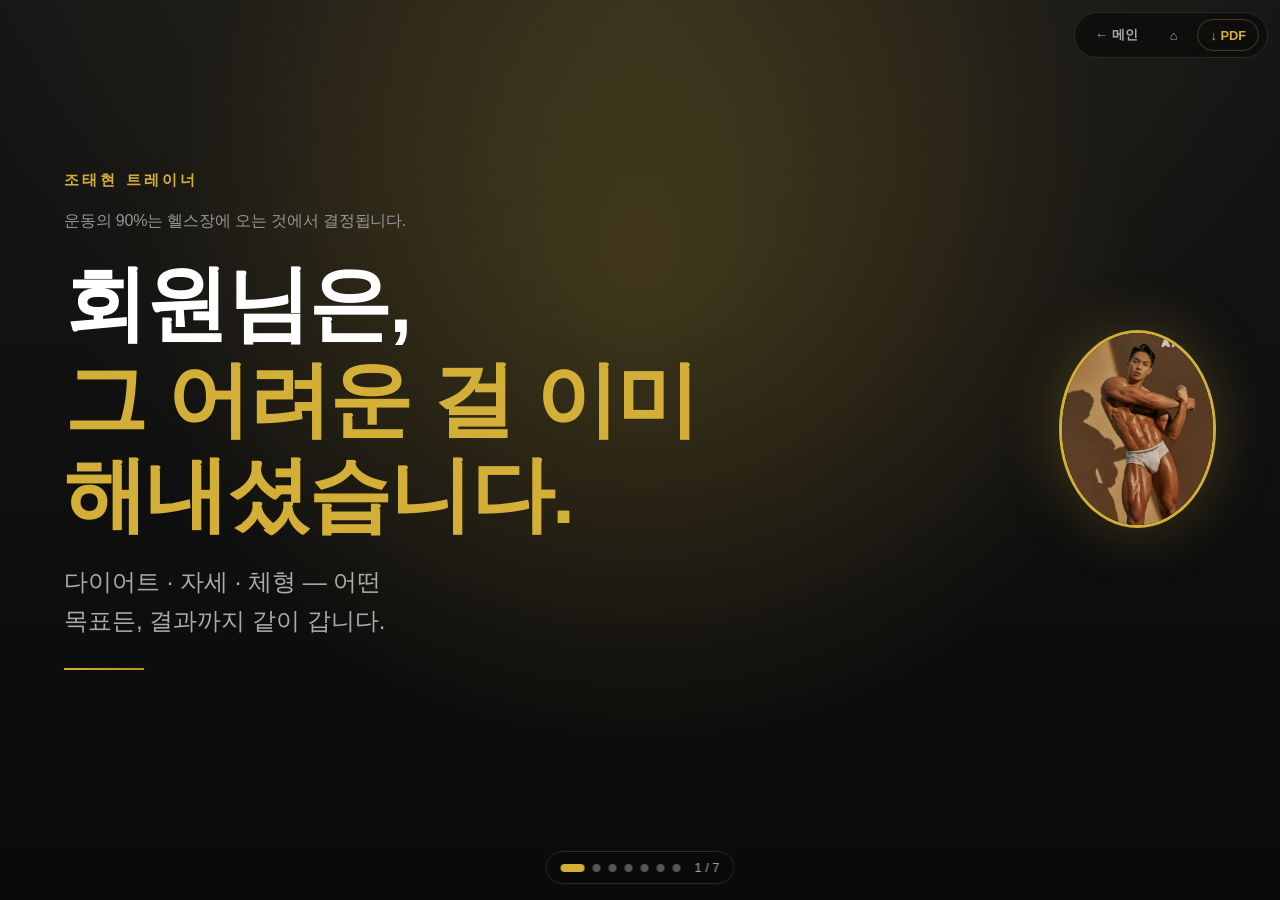
<file: sales/index.html>
<!DOCTYPE html>
<html lang="ko">
<head>
  <meta charset="UTF-8" />
  <meta name="viewport" content="width=device-width, initial-scale=1, viewport-fit=cover" />
  <meta name="theme-color" content="#0a0a0a" />
  <title>조태현 트레이너 — 세일즈북</title>
  <meta name="description" content="안 다치게, 평생 가는 운동 — 조태현 트레이너 OT 세일즈북" />
  <link rel="stylesheet" href="sales.css" />
</head>
<body>

  <!-- 상단 우측 유틸 (모든 슬라이드에 떠 있음) -->
  <div class="slide-utils" role="toolbar" aria-label="유틸리티">
    <a href="../index.html" class="util-link" aria-label="메인 사이트로">← 메인</a>
    <button type="button" class="util-btn" id="btnHome" aria-label="처음 슬라이드로">⌂</button>
    <button type="button" class="util-btn util-btn--accent" id="btnPdf" aria-label="PDF 다운로드">↓ PDF</button>
  </div>

  <!-- 슬라이드 덱 -->
  <main class="deck" id="deck">

    <!-- ============ Slide 1 · Hero ============ -->
    <section class="slide slide--hero" id="s1" role="region" aria-label="1번째 슬라이드 · 첫 인상">
      <div class="stage-glow" aria-hidden="true"></div>
      <div class="hero-wrap split">
        <div class="hero-text">
          <div class="eyebrow">조태현 트레이너</div>
          <p class="hero-prelude">운동의 90%는 헬스장에 오는 것에서 결정됩니다.</p>
          <h1 class="hero-title">
            회원님은,<br />
            <span class="accent-line">그 어려운 걸 이미 해내셨습니다.</span>
          </h1>
          <p class="hero-sub">다이어트 · 자세 · 체형 — 어떤 목표든, 결과까지 같이 갑니다.</p>
          <div class="hero-divider" aria-hidden="true"></div>
        </div>
        <div class="hero-portrait">
          <img src="../assets/images/profile.jpg" alt="조태현 트레이너 프로필 사진" fetchpriority="high" />
        </div>
      </div>
    </section>

    <!-- ============ Slide 2 · 누구를 위해 ============ -->
    <section class="slide slide--target" id="s2" role="region" aria-label="2번째 슬라이드 · 누구를 위해">
      <div class="slide-inner">
        <h1 class=”slide-title”>혹시, 이런 고민이세요?</h1>
        <p class=”slide-sub”>OT 자리에서 제일 자주 듣는 다섯 가지예요.</p>

        <div class=”target-grid target-grid--5”>
          <article class=”target-card”>
            <h2 class=”target-card__title”>체력 · 근력</h2>
            <p class=”target-card__desc”>”일하는데 무기력하고, 체력이 점점 떨어지는 게 느껴져요.”</p>
          </article>
          <article class=”target-card”>
            <h2 class=”target-card__title”>다이어트</h2>
            <p class=”target-card__desc”>”열심히 일하고 괜찮겠지 하며 먹다 보니, 어느새 몸이 변해 있었어요.”</p>
          </article>
          <article class=”target-card”>
            <h2 class=”target-card__title”>스트레스 해소</h2>
            <p class=”target-card__desc”>”하루 종일 앉아서 일만 하고, 스트레스만 쌓이고 있어요.”</p>
          </article>
          <article class=”target-card”>
            <h2 class=”target-card__title”>40 · 50대 망설임</h2>
            <p class=”target-card__desc”>”이제 와서 운동 배워서 뭐하나, 나한테 쓰는 돈이 아깝다 싶었어요.”</p>
          </article>
          <article class=”target-card”>
            <h2 class=”target-card__title”>시합 · 바디프로필</h2>
            <p class=”target-card__desc”>”시합 출전이나 바디프로필이 목표예요.”</p>
          </article>
        </div>

        <p class=”slide-quote”>”출발점이 달라도, 결과까지 데려다 드리는 방식은 같습니다.”</p>
      </div>
    </section>

    <!-- ============ Slide 3 · PT 가치 (혼자 vs PT 비교) ============ -->
    <section class="slide slide--versus" id="s3" role="region" aria-label="3번째 슬라이드 · 혼자 해보다 vs 처음에 정확히">
      <div class="slide-inner">
        <h1 class="slide-title">"혼자 해보다 안 되면, 그때 받을게요."</h1>
        <p class="slide-sub">"체력부터 좀 키우고 PT 받을게요." — OT에서 가장 많이 듣는 두 마디. 결론부터 솔직히요.</p>

        <div class="compare-grid">
          <article class="compare-col compare-col--alone">
            <div class="compare-col__head">
              <span class="compare-col__label">혼자 시작하면 생기는 일</span>
            </div>
            <ul class="compare-list">
              <li><strong>"안 되면 그때"</strong>가 4~5년이 됩니다. 뭘 잘못하고 있는지 모르니까요.</li>
              <li><strong>"체력 먼저"의 함정</strong> — 잘못된 자세로 체력만 쌓으면 통증이 먼저 옵니다.</li>
              <li>1년권 끊고 일주일도 못 나오는 진짜 이유는 의지가 아니라 <strong>방향을 모르는 것</strong>입니다.</li>
            </ul>
          </article>

          <div class="compare-arrow" aria-hidden="true">→</div>

          <article class="compare-col compare-col--pt">
            <div class="compare-col__head">
              <span class="compare-col__label">처음에 제대로 배우면</span>
            </div>
            <ul class="compare-list">
              <li>내 체형 · 생활 패턴에 맞는 루틴부터 정확히 잡고 시작합니다.</li>
              <li>사진 · 영상으로 자세를 매번 교정 — 같은 동작이어도 효과가 완전히 다릅니다.</li>
              <li>수업이 끝나도 <strong>혼자서 제대로</strong> 이어갈 수 있습니다. 그게 PT의 진짜 목적이에요.</li>
            </ul>
          </article>
        </div>

        <p class="slide-closing">PT는 평생 받는 게 아니라, <span class="accent-line">혼자서도 제대로 할 수 있게 만들어드리는 시간</span>입니다.</p>
      </div>
    </section>

    <!-- ============ Slide 4 · 진행 방식 (전문 시스템) ============ -->
    <section class="slide slide--process" id="s4" role="region" aria-label="4번째 슬라이드 · 진행 방식">
      <div class="slide-inner">
        <h1 class="slide-title">내 몸에 맞춰 짜는 시스템</h1>
        <p class="slide-sub">분석 → 맞춤 루틴 → 자세 교정 → 혼자서도 이어가기.</p>

        <ol class="process-line process-line--photo">
          <li class="process-step">
            <div class="process-num">01</div>
            <figure class="process-photo" data-slot="step1">
              <img src="../assets/images/sales/step1.jpg" alt="분석 단계 사진" loading="lazy" onerror="this.parentElement.classList.add('is-empty');" />
              <figcaption class="process-photo__placeholder">사진 추가 예정 (#1 분석)</figcaption>
            </figure>
            <h3 class="process-title">분석</h3>
            <p class="process-desc">체형 · 인바디로 출발점 확인</p>
            <p class="process-note">체형진단 · 근육학 기반</p>
          </li>
          <li class="process-step">
            <div class="process-num">02</div>
            <figure class="process-photo" data-slot="step2">
              <img src="../assets/images/sales/step2.jpg" alt="맞춤 루틴 사진" loading="lazy" onerror="this.parentElement.classList.add('is-empty');" />
              <figcaption class="process-photo__placeholder">사진 추가 예정 (#2 맞춤 루틴)</figcaption>
            </figure>
            <h3 class="process-title">맞춤 루틴</h3>
            <p class="process-desc">목표 · 생활 패턴에 맞춘 운동 방향</p>
            <p class="process-note">한 분 한 분 다르게 설계</p>
          </li>
          <li class="process-step">
            <div class="process-num">03</div>
            <figure class="process-photo" data-slot="step3">
              <img src="../assets/images/sales/step3.jpg" alt="자세 교정 사진" loading="lazy" onerror="this.parentElement.classList.add('is-empty');" />
              <figcaption class="process-photo__placeholder">사진 추가 예정 (#3 자세 교정)</figcaption>
            </figure>
            <h3 class="process-title">자세 교정</h3>
            <p class="process-desc">사진 · 영상으로 디테일 피드백</p>
            <p class="process-note">매 수업 자료 제공</p>
          </li>
          <li class="process-step">
            <div class="process-num">04</div>
            <figure class="process-photo" data-slot="step4">
              <img src="../assets/images/sales/step4.jpg" alt="식단 + 혼자 운동 사진" loading="lazy" onerror="this.parentElement.classList.add('is-empty');" />
              <figcaption class="process-photo__placeholder">사진 추가 예정 (#4 식단 · 혼자 운동)</figcaption>
            </figure>
            <h3 class="process-title">식단 + 혼자 운동</h3>
            <p class="process-desc">수업 외 시간도 그대로 이어가도록</p>
            <p class="process-note">스스로 운동 이어가기</p>
          </li>
        </ol>

        <div class="process-callout">
          <span class="callout-icon" aria-hidden="true">📸</span>
          <span>매 수업, 자세 사진 · 영상으로 그날 배운 걸 그대로 가져가세요.</span>
        </div>

        <p class="slide-closing">이게 다 운동이 처음이신 분 기준으로 짜여 있어요.</p>
      </div>
    </section>

    <!-- ============ Slide 5 · 결과 (비포애프터 + 후기 통합) ============ -->
    <section class="slide slide--result" id="s5" role="region" aria-label="5번째 슬라이드 · 결과">
      <div class="slide-inner">
        <h1 class="slide-title">결과로 보여드립니다</h1>
        <p class="slide-sub">출발점은 달라도, 결과는 같이 만들어왔습니다.</p>

        <div class="ba-cat-grid">
          <figure class="ba-cat-card">
            <div class="ba-cat-card__label">다이어트</div>
            <div class="ba-cat-card__img-wrap">
              <img src="../assets/images/before-after/ba8.jpg" alt="다이어트 비포애프터 — −38kg 감량" loading="lazy" onerror="this.parentElement.parentElement.classList.add('is-pending');" />
            </div>
            <figcaption class="ba-cat-card__tag">−38kg · 104 → 66kg</figcaption>
          </figure>

          <figure class="ba-cat-card is-pending" data-slot="ba-stamina">
            <div class="ba-cat-card__label">체력</div>
            <div class="ba-cat-card__placeholder">사진 추가 예정</div>
          </figure>

          <figure class="ba-cat-card is-pending" data-slot="ba-stress">
            <div class="ba-cat-card__label">스트레스</div>
            <div class="ba-cat-card__placeholder">사진 추가 예정</div>
          </figure>

          <figure class="ba-cat-card">
            <div class="ba-cat-card__label">바디프로필 · 시합</div>
            <div class="ba-cat-card__img-wrap">
              <img src="../assets/images/before-after/ba9.jpg" alt="바디프로필 · 시합 비포애프터" loading="lazy" onerror="this.parentElement.parentElement.classList.add('is-pending');" />
            </div>
            <figcaption class="ba-cat-card__tag">운동 입문 → 대회 출전</figcaption>
          </figure>

          <figure class="ba-cat-card">
            <div class="ba-cat-card__label">근육 증가</div>
            <div class="ba-cat-card__img-wrap">
              <img src="../assets/images/before-after/ba6.png" alt="근육 증가 비포애프터" loading="lazy" onerror="this.parentElement.parentElement.classList.add('is-pending');" />
            </div>
            <figcaption class="ba-cat-card__tag">근육량 증가</figcaption>
          </figure>

          <figure class="ba-cat-card is-pending" data-slot="ba-female">
            <div class="ba-cat-card__label">여성 힙 · 어깨라인</div>
            <div class="ba-cat-card__placeholder">사진 추가 예정</div>
          </figure>
        </div>

        <p class="slide-closing">왜 같은 시스템에서 이렇게 다양한 결과가 나오는지 — <span class="accent-line">다음 페이지에서 보여드릴게요.</span></p>
      </div>
    </section>

    <!-- ============ Slide 6 · 일반 트레이닝 vs 조태현 트레이닝 + 경력/자격 ============ -->
    <section class="slide slide--diff" id="s6" role="region" aria-label="6번째 슬라이드 · 일반 트레이닝과 무엇이 다른가">
      <div class="slide-inner">
        <h1 class="slide-title">일반 트레이닝과 무엇이 다른가요?</h1>
        <p class="slide-sub">빡세게 시키는 사람은 많습니다. 하지만 <strong>결과가 남는</strong> 건 다른 문제입니다.</p>

        <div class="compare-grid compare-grid--compact">
          <article class="compare-col compare-col--alone">
            <div class="compare-col__head"><span class="compare-col__label">일반 트레이닝</span></div>
            <ul class="compare-list">
              <li>PT 때만 빡세게 — 끝나면 혼자 할 줄 모르니 <strong>남는 게 없음</strong></li>
              <li>수업 외 피드백·관리 부족</li>
              <li>체형은 사람마다 다른데 <strong>일방적 진행</strong></li>
              <li>부상·통증 발생 시 대처 능력 한계</li>
            </ul>
          </article>

          <div class="compare-arrow" aria-hidden="true">→</div>

          <article class="compare-col compare-col--pt">
            <div class="compare-col__head"><span class="compare-col__label">조태현 트레이닝</span></div>
            <ul class="compare-list">
              <li><strong>1,000명+ 트레이닝 데이터</strong> — 케이스가 쌓일수록 맞춤이 정확</li>
              <li>스스로 변화도 많이 해봤고, 변화시켜온 경험도 압도적</li>
              <li>체형에 맞는 <strong>개별 프로그램</strong> 설계</li>
              <li>부상·통증 대처 가능 (재활·근육학 기반)</li>
              <li>매 수업 끝나고 <strong>운동 피드백 제공</strong> → 만족도·변화 항상 가장 큼</li>
            </ul>
          </article>
        </div>

        <div class="number-grid number-grid--compact">
          <div class="number-card">
            <div class="number-value">1,000<span class="number-plus">+</span></div>
            <div class="number-label">9년 누적 트레이닝</div>
          </div>
          <div class="number-card">
            <div class="number-value">25</div>
            <div class="number-label">대회 수상</div>
          </div>
        </div>

        <div class="credentials">
          <div class="credentials-col">
            <h3 class="credentials-col__title">경력</h3>
            <ul>
              <li>2018 ~ 2019 송파 더블에스짐 트레이너</li>
              <li>2019 ~ 2021 에이블짐 암사역점 트레이너</li>
              <li>2022.12 ~ 2026.6 에이블짐 잠실종합운동장역점 지점장</li>
              <li>2026.6 ~ 현재 올라잇짐 트레이너</li>
            </ul>
          </div>
          <div class="credentials-col">
            <h3 class="credentials-col__title">자격증</h3>
            <ul>
              <li>백석대학교 스포츠과학부 졸업</li>
              <li>생활체육지도자 2급 (보디빌딩)</li>
              <li>스포츠마사지 2급</li>
              <li>재활트레이닝 2급</li>
              <li>레크리에이션 자격증 2급</li>
              <li>CPR 심폐소생술 수료</li>
              <li>브라이언박 허리디스크 &amp; 허리통증 part 수료</li>
              <li>박시현 근육학 체형진단 및 운동처방 (상지) 수료</li>
              <li>박시현 근육학 체형진단 및 운동처방 (하지) 수료</li>
              <li>박시현 근육학 상지 재활트레이닝 (RPT) 2급 — 테니스/골프엘보, 거북목, 라운드숄더 교정</li>
              <li>박시현 근육학 하지 재활트레이닝 (RPT) 2급 — 발목인대, 무릎, 허리디스크 교정</li>
              <li>대한근육학협회 재활퍼스널트레이너 2급</li>
            </ul>
          </div>
        </div>
      </div>
    </section>

    <!-- ============ Slide 7 · CTA ============ -->
    <section class="slide slide--cta" id="s7" role="region" aria-label="7번째 슬라이드 · 마무리">
      <div class="stage-glow" aria-hidden="true"></div>
      <div class="slide-inner">
        <h1 class="hero-title cta-title">
          운동을 한번이라도 고민하셨다는 건,<br />
          <span class="accent-line">이미 변하고 싶어 하신다는 뜻입니다.</span>
        </h1>
        <p class="cta-investment">PT는 지출이 아닌, 나를 위한 투자입니다.</p>
        <p class="slide-sub">쉽지 않은 결정으로 저에게 맡겨주신다면,<br />평소 생활을 바꿔드리겠습니다.</p>

        <p class="cta-sign">조태현 트레이너</p>
      </div>
    </section>

  </main>

  <!-- 슬라이드 인디케이터 -->
  <nav class="slide-dots" aria-label="슬라이드 인디케이터" id="dots">
    <button type="button" class="dot active" data-i="0" aria-label="1번째 슬라이드로"></button>
    <button type="button" class="dot" data-i="1" aria-label="2번째 슬라이드로"></button>
    <button type="button" class="dot" data-i="2" aria-label="3번째 슬라이드로"></button>
    <button type="button" class="dot" data-i="3" aria-label="4번째 슬라이드로"></button>
    <button type="button" class="dot" data-i="4" aria-label="5번째 슬라이드로"></button>
    <button type="button" class="dot" data-i="5" aria-label="6번째 슬라이드로"></button>
    <button type="button" class="dot" data-i="6" aria-label="7번째 슬라이드로"></button>
    <span class="dots-count" id="dotsCount">1 / 7</span>
  </nav>

  <script src="sales.js" defer></script>
</body>
</html>
</file>
<file: sales/sales.css>
/* =========================================================
   조태현 트레이너 — OT 세일즈북 (sales/) 스타일시트
   사이트 메인 style.css와 독립 (수정/import 금지)
   ========================================================= */

:root {
  /* ===== 컬러 (사이트 컨벤션 유지) ===== */
  --slide-bg: #0a0a0a;
  --slide-bg-soft: #141414;
  --slide-bg-card: #1a1a1a;
  --slide-border: #2a2a2a;
  --slide-fg: #ffffff;
  --slide-fg-soft: #cccccc;
  --slide-fg-mute: #aaaaaa;
  --slide-fg-dim: #777777;
  --slide-fg-on-gold: #0a0a0a;

  --accent: #d4af37;
  --accent-2: #b8941f;
  --accent-glow: rgba(212, 175, 55, 0.25);
  --accent-soft: rgba(212, 175, 55, 0.08);
  --accent-border: rgba(212, 175, 55, 0.30);
  --gradient-gold: linear-gradient(135deg, #d4af37, #b8941f);
  --gradient-stage: radial-gradient(circle at 50% 0%, rgba(212, 175, 55, 0.12), transparent 60%),
                    linear-gradient(180deg, #161616 0%, #0a0a0a 100%);

  /* ===== 타이포 ===== */
  --font-family: -apple-system, BlinkMacSystemFont, "Apple SD Gothic Neo",
                 "Segoe UI", "Malgun Gothic", "Noto Sans KR", "Pretendard", sans-serif;
  --fs-hero:    clamp(40px, 6.5vw, 84px);
  --fs-h1:      clamp(28px, 4.5vw, 56px);
  --fs-h2:      clamp(20px, 3vw, 36px);
  --fs-body:    clamp(16px, 2vw, 24px);
  --fs-meta:    clamp(12px, 1.2vw, 16px);
  --fs-pill:    clamp(11px, 1vw, 14px);
  --ls-tight:   -0.02em;
  --ls-loose:   0.2em;

  /* ===== 간격 ===== */
  --slide-padding: clamp(24px, 5vw, 80px);
  --gap-lg: clamp(20px, 3vh, 40px);
  --gap-md: clamp(14px, 2vh, 24px);
  --gap-sm: 10px;

  /* ===== 모양 ===== */
  --radius-card: 18px;
  --radius-pill: 999px;
  --shadow-gold: 0 8px 32px var(--accent-glow);
  --shadow-card: 0 4px 24px rgba(0, 0, 0, 0.5);
}

/* ============ 리셋 ============ */
*, *::before, *::after { box-sizing: border-box; margin: 0; padding: 0; }

html, body {
  background: var(--slide-bg);
  color: var(--slide-fg);
  font-family: var(--font-family);
  -webkit-font-smoothing: antialiased;
  -webkit-text-size-adjust: 100%;
}

body {
  overflow: hidden;
  min-height: 100dvh;
}

button, a { font-family: inherit; }
a { color: inherit; text-decoration: none; }
img { display: block; max-width: 100%; }

/* ============ 슬라이드 덱 ============ */
.deck {
  width: 100vw;
  height: 100dvh;
  display: flex;
  flex-direction: row;
  flex-wrap: nowrap;
  overflow-x: auto;
  overflow-y: hidden;
  scroll-snap-type: x mandatory;
  scroll-behavior: smooth;
  -webkit-overflow-scrolling: touch;
  scrollbar-width: none;
}
.deck::-webkit-scrollbar { display: none; }

/* ============ 슬라이드 공통 ============ */
.slide {
  flex: 0 0 100vw;
  width: 100vw;
  height: 100dvh;
  scroll-snap-align: center;
  scroll-snap-stop: always;
  display: flex;
  flex-direction: column;
  justify-content: center;
  align-items: center;
  padding:
    max(28px, env(safe-area-inset-top))
    var(--slide-padding)
    max(70px, env(safe-area-inset-bottom))
    var(--slide-padding);
  position: relative;
  overflow: hidden;
  background: var(--slide-bg);
}

.slide-inner {
  width: 100%;
  max-width: 1100px;
  display: flex;
  flex-direction: column;
  align-items: center;
  text-align: center;
  gap: var(--gap-md);
}

/* ============ 타이포 클래스 ============ */
.eyebrow {
  font-size: var(--fs-meta);
  color: var(--accent);
  letter-spacing: var(--ls-loose);
  text-transform: uppercase;
  font-weight: 600;
  margin-bottom: var(--gap-sm);
}

.slide-title {
  font-size: var(--fs-h1);
  font-weight: 700;
  letter-spacing: var(--ls-tight);
  line-height: 1.25;
  color: var(--slide-fg);
  word-break: keep-all;
  overflow-wrap: anywhere;
}

.slide-sub {
  font-size: var(--fs-body);
  color: var(--slide-fg-mute);
  line-height: 1.5;
  word-break: keep-all;
  margin-top: -4px;
}

.slide-quote {
  font-size: var(--fs-body);
  color: var(--accent);
  font-weight: 600;
  line-height: 1.5;
  margin-top: var(--gap-md);
  word-break: keep-all;
}

.slide-closing {
  font-size: var(--fs-meta);
  color: var(--slide-fg-mute);
  margin-top: var(--gap-md);
  word-break: keep-all;
}

.accent-line { color: var(--accent); }

/* ============ Slide 1 · Hero ============ */
.slide--hero {
  background: var(--gradient-stage);
}

.stage-glow {
  position: absolute;
  inset: 0;
  background: radial-gradient(circle at 50% 30%, rgba(212, 175, 55, 0.18), transparent 55%);
  pointer-events: none;
}

.hero-wrap {
  position: relative;
  z-index: 1;
  width: 100%;
  max-width: 1200px;
  display: flex;
  align-items: center;
  justify-content: center;
  gap: var(--gap-lg);
  flex-direction: column;
}

.hero-text {
  text-align: center;
  display: flex;
  flex-direction: column;
  align-items: center;
  gap: var(--gap-sm);
}

.hero-title {
  font-size: var(--fs-hero);
  font-weight: 800;
  letter-spacing: var(--ls-tight);
  line-height: 1.15;
  color: var(--slide-fg);
  word-break: keep-all;
}

.hero-sub {
  font-size: var(--fs-body);
  color: var(--slide-fg-mute);
  line-height: 1.6;
  word-break: keep-all;
  margin-top: var(--gap-sm);
  max-width: 30ch;
}

.hero-divider {
  width: 80px;
  height: 2px;
  background: var(--gradient-gold);
  margin: var(--gap-md) auto;
}

.hero-portrait {
  width: clamp(160px, 22vh, 240px);
  height: clamp(160px, 22vh, 240px);
  border-radius: 50%;
  border: 3px solid var(--accent);
  overflow: hidden;
  box-shadow: 0 0 60px var(--accent-glow);
  background: var(--slide-bg-soft);
}
.hero-portrait img { width: 100%; height: 100%; object-fit: cover; }

@media (orientation: landscape) and (min-width: 900px) {
  .hero-wrap { flex-direction: row-reverse; gap: 8vw; }
  .hero-text { text-align: left; align-items: flex-start; }
  .hero-sub { text-align: left; }
  .hero-divider { margin: var(--gap-md) 0; }
}

/* ============ Slide 2 · Target ============ */
.target-grid {
  display: grid;
  grid-template-columns: repeat(2, minmax(0, 1fr));
  gap: var(--gap-md);
  width: 100%;
  margin-top: var(--gap-md);
}

.target-card {
  background: var(--slide-bg-card);
  border: 1px solid var(--slide-border);
  border-left: 3px solid var(--accent);
  border-radius: var(--radius-card);
  padding: clamp(16px, 2.5vw, 28px);
  text-align: left;
  display: flex;
  flex-direction: column;
  gap: 8px;
  min-height: clamp(100px, 14vh, 160px);
  justify-content: center;
}
.target-card__title {
  font-size: var(--fs-h2);
  font-weight: 700;
  color: var(--slide-fg);
  line-height: 1.25;
  word-break: keep-all;
}
.target-card__desc {
  font-size: var(--fs-meta);
  color: var(--slide-fg-mute);
  line-height: 1.5;
  word-break: keep-all;
}

@media (orientation: landscape) and (min-width: 900px) {
  .target-grid { grid-template-columns: repeat(4, minmax(0, 1fr)); }
}

/* ============ Slide 3 · Process ============ */
.process-line {
  list-style: none;
  display: grid;
  grid-template-columns: 1fr;
  gap: var(--gap-md);
  width: 100%;
  margin-top: var(--gap-md);
}

.process-step {
  background: var(--slide-bg-card);
  border: 1px solid var(--slide-border);
  border-radius: var(--radius-card);
  padding: clamp(14px, 2.5vw, 24px);
  display: flex;
  flex-direction: column;
  gap: 6px;
  text-align: left;
}
.process-num {
  font-size: var(--fs-h2);
  font-weight: 800;
  color: var(--accent);
  letter-spacing: -0.01em;
  line-height: 1;
}
.process-title {
  font-size: var(--fs-h2);
  font-weight: 700;
  color: var(--slide-fg);
  line-height: 1.25;
}
.process-desc {
  font-size: var(--fs-meta);
  color: var(--slide-fg-mute);
  line-height: 1.55;
  word-break: keep-all;
}

@media (orientation: landscape) and (min-width: 900px) {
  .process-line { grid-template-columns: repeat(4, minmax(0, 1fr)); }
}

.process-callout,
.numbers-callout {
  display: inline-flex;
  align-items: center;
  gap: 10px;
  background: var(--accent-soft);
  border: 1px solid var(--accent-border);
  color: var(--slide-fg);
  border-radius: var(--radius-pill);
  padding: 10px 18px;
  font-size: var(--fs-meta);
  font-weight: 500;
  margin-top: var(--gap-md);
  word-break: keep-all;
  line-height: 1.4;
}
.callout-icon { font-size: 1.1em; }

/* ============ Slide 4 · Before/After ============ */
.ba-stage {
  display: flex;
  flex-direction: column;
  align-items: center;
  gap: var(--gap-md);
  width: 100%;
  margin-top: var(--gap-md);
}

.ba-hero {
  width: 100%;
  max-width: min(720px, 88vw);
  max-height: 52vh;
  border: 1px solid var(--accent);
  border-radius: var(--radius-card);
  box-shadow: var(--shadow-gold), var(--shadow-card);
  overflow: hidden;
  background: var(--slide-bg);
  position: relative;
  display: flex;
  flex-direction: column;
}
.ba-hero img {
  width: 100%;
  height: auto;
  max-height: 48vh;
  object-fit: contain;
  background: var(--slide-bg);
}
.ba-tag {
  background: var(--gradient-gold);
  color: var(--slide-fg-on-gold);
  font-weight: 800;
  font-size: var(--fs-meta);
  letter-spacing: -0.01em;
  padding: 8px 16px;
  text-align: center;
}

.ba-sub {
  display: flex;
  flex-direction: row;
  gap: var(--gap-md);
  width: 100%;
  justify-content: center;
  flex-wrap: wrap;
}
.ba-card {
  flex: 0 1 220px;
  background: var(--slide-bg-card);
  border: 1px solid var(--slide-border);
  border-radius: 12px;
  overflow: hidden;
  display: flex;
  flex-direction: column;
}
.ba-card img {
  width: 100%;
  height: clamp(100px, 18vh, 160px);
  object-fit: cover;
  background: var(--slide-bg);
}
.ba-card figcaption {
  font-size: var(--fs-pill);
  color: var(--slide-fg-mute);
  text-align: center;
  padding: 8px 10px;
  word-break: keep-all;
}

@media (orientation: landscape) and (min-width: 900px) {
  .ba-stage { flex-direction: row; align-items: stretch; }
  .ba-hero { flex: 0 0 60%; max-width: 60%; max-height: 56vh; }
  .ba-hero img { max-height: 50vh; }
  .ba-sub { flex: 1; flex-direction: column; }
  .ba-card { flex: 1 1 auto; }
  .ba-card img { height: 100%; max-height: 24vh; }
}

/* ============ Slide 5 · Reviews ============ */
.review-stack {
  display: flex;
  flex-direction: column;
  gap: var(--gap-md);
  width: 100%;
  margin-top: var(--gap-md);
}

.review-card {
  background: var(--slide-bg-card);
  border: 1px solid var(--slide-border);
  border-radius: var(--radius-card);
  padding: clamp(16px, 2.5vw, 28px);
  display: flex;
  flex-direction: column;
  gap: 10px;
  text-align: left;
  position: relative;
}

.quote-mark {
  font-family: Georgia, "Times New Roman", serif;
  font-size: clamp(44px, 6vw, 72px);
  color: var(--accent);
  line-height: 0.6;
  font-weight: 700;
}

.quote-body {
  font-size: var(--fs-body);
  font-weight: 500;
  color: var(--slide-fg);
  line-height: 1.55;
  word-break: keep-all;
}

.quote-meta {
  display: flex;
  flex-wrap: wrap;
  gap: 10px 14px;
  align-items: center;
  font-size: var(--fs-meta);
  color: var(--slide-fg-mute);
  margin-top: 6px;
}
.meta-name { color: var(--slide-fg); font-weight: 600; }
.meta-tag {
  background: var(--accent-soft);
  color: var(--accent);
  border: 1px solid var(--accent-border);
  border-radius: var(--radius-pill);
  padding: 3px 10px;
  font-size: var(--fs-pill);
  font-weight: 600;
}
.meta-source { color: var(--slide-fg-dim); font-size: var(--fs-pill); }

.reviews-more {
  font-size: var(--fs-meta);
  color: var(--slide-fg-dim);
  margin-top: var(--gap-md);
}

@media (orientation: landscape) and (min-width: 900px) {
  .review-stack { display: grid; grid-template-columns: repeat(3, minmax(0, 1fr)); gap: var(--gap-md); }
}

/* ============ Slide 6 · Numbers ============ */
.number-grid {
  display: grid;
  grid-template-columns: repeat(3, minmax(0, 1fr));
  gap: var(--gap-md);
  width: 100%;
  margin-top: var(--gap-md);
}

.number-card {
  background: var(--slide-bg-card);
  border: 1px solid var(--slide-border);
  border-radius: var(--radius-card);
  padding: clamp(14px, 2.5vw, 24px);
  display: flex;
  flex-direction: column;
  align-items: center;
  text-align: center;
  gap: 6px;
}
.number-value {
  font-size: clamp(38px, 6vw, 72px);
  font-weight: 800;
  color: var(--accent);
  letter-spacing: -0.02em;
  line-height: 1;
}
.number-plus { font-size: 0.6em; font-weight: 800; vertical-align: 0.15em; }
.number-label {
  font-size: var(--fs-meta);
  color: var(--slide-fg);
  font-weight: 600;
}
.number-note {
  font-size: var(--fs-pill);
  color: var(--slide-fg-mute);
  line-height: 1.5;
  word-break: keep-all;
  margin-top: 4px;
}

@media (max-width: 540px) {
  .number-grid { grid-template-columns: 1fr; }
  .number-value { font-size: clamp(36px, 14vw, 52px); }
}

/* ============ Slide 7 · CTA ============ */
.slide--cta { background: var(--gradient-stage); }

.cta-title { margin-top: var(--gap-sm); }

.cta-actions {
  display: grid;
  grid-template-columns: 1fr;
  gap: var(--gap-md);
  width: 100%;
  margin-top: var(--gap-md);
}

.cta-action {
  background: var(--slide-bg-card);
  border: 1px solid var(--slide-border);
  border-radius: var(--radius-card);
  padding: clamp(18px, 3vw, 28px);
  display: flex;
  flex-direction: column;
  gap: 6px;
  text-align: center;
  position: relative;
  transition: border-color 0.2s ease;
}
.cta-action:hover { border-color: var(--accent-border); }

.cta-action__channel {
  font-size: var(--fs-h2);
  font-weight: 700;
  color: var(--slide-fg);
}
.cta-action__handle {
  font-size: var(--fs-meta);
  color: var(--accent);
  font-weight: 500;
}

.cta-action--kakao { border-color: rgba(255, 235, 0, 0.35); }
.cta-action--kakao .cta-action__handle { color: #ffe066; }
.cta-action--ig { border-color: rgba(228, 64, 95, 0.35); }
.cta-action--ig .cta-action__handle { color: #ff6b8b; }

.cta-location {
  font-size: var(--fs-meta);
  color: var(--slide-fg-mute);
  margin-top: var(--gap-md);
}

.cta-pdf {
  background: transparent;
  border: 1px solid var(--accent-border);
  color: var(--accent);
  border-radius: var(--radius-pill);
  padding: 10px 22px;
  font-size: var(--fs-meta);
  font-weight: 600;
  cursor: pointer;
  margin-top: var(--gap-md);
  transition: background 0.2s ease, color 0.2s ease;
}
.cta-pdf:hover { background: var(--accent); color: var(--slide-fg-on-gold); }

.cta-sign {
  font-size: var(--fs-meta);
  color: var(--slide-fg-mute);
  margin-top: var(--gap-md);
  line-height: 1.6;
}
.cta-closing { color: var(--slide-fg-dim); font-size: var(--fs-pill); }

@media (orientation: landscape) and (min-width: 900px) {
  .cta-actions { grid-template-columns: 1fr 1fr; }
}

/* ============ 인디케이터 ============ */
.slide-dots {
  position: fixed;
  bottom: max(16px, env(safe-area-inset-bottom));
  left: 50%;
  transform: translateX(-50%);
  display: flex;
  align-items: center;
  gap: 8px;
  z-index: 30;
  background: rgba(10, 10, 10, 0.6);
  backdrop-filter: blur(8px);
  -webkit-backdrop-filter: blur(8px);
  padding: 8px 14px;
  border-radius: var(--radius-pill);
  border: 1px solid var(--slide-border);
}
.dot {
  width: 8px;
  height: 8px;
  border-radius: 50%;
  background: #555;
  border: none;
  padding: 0;
  cursor: pointer;
  transition: width 0.25s ease, background 0.25s ease;
}
.dot.active { width: 24px; border-radius: 999px; background: var(--accent); }
.dots-count {
  margin-left: 6px;
  font-size: var(--fs-pill);
  color: var(--slide-fg-mute);
  font-variant-numeric: tabular-nums;
}

/* ============ 상단 우측 유틸 ============ */
.slide-utils {
  position: fixed;
  top: max(12px, env(safe-area-inset-top));
  right: max(12px, env(safe-area-inset-right));
  z-index: 40;
  display: flex;
  align-items: center;
  gap: 8px;
  background: rgba(10, 10, 10, 0.7);
  backdrop-filter: blur(8px);
  -webkit-backdrop-filter: blur(8px);
  border: 1px solid var(--slide-border);
  border-radius: var(--radius-pill);
  padding: 6px 8px;
}
.util-link,
.util-btn {
  display: inline-flex;
  align-items: center;
  justify-content: center;
  height: 32px;
  padding: 0 12px;
  border-radius: var(--radius-pill);
  font-size: var(--fs-pill);
  font-weight: 600;
  color: var(--slide-fg-mute);
  background: transparent;
  border: none;
  cursor: pointer;
  white-space: nowrap;
}
.util-link:hover, .util-btn:hover { color: var(--slide-fg); }
.util-btn--accent { color: var(--accent); border: 1px solid var(--accent-border); }
.util-btn--accent:hover { background: var(--accent); color: var(--slide-fg-on-gold); }

/* ============ Split 보조 클래스 ============ */
.split { display: flex; flex-direction: column; }
@media (orientation: landscape) and (min-width: 900px) {
  .split { flex-direction: row; gap: 6vw; }
}

/* ============ 작은 화면 (모바일/세로 아이폰) ============ */
@media (max-width: 480px) {
  .target-grid { grid-template-columns: 1fr; }
  .slide-title { font-size: clamp(22px, 7vw, 32px); }
  .hero-title { font-size: clamp(32px, 11vw, 52px); }
  .hero-portrait { width: 140px; height: 140px; }
  .ba-hero { max-height: 36vh; }
  .ba-hero img { max-height: 32vh; }
}

/* ============ 인쇄 (PDF) ============ */
@media print {
  @page { size: A4 landscape; margin: 0; }
  html, body {
    background: var(--slide-bg) !important;
    overflow: visible !important;
    height: auto !important;
  }
  body { min-height: auto !important; }
  .slide-dots, .slide-utils, .cta-pdf { display: none !important; }

  .deck {
    display: block !important;
    width: 100% !important;
    height: auto !important;
    overflow: visible !important;
    scroll-snap-type: none !important;
  }
  .slide {
    width: 100vw !important;
    height: 100vh !important;
    flex: 0 0 auto !important;
    page-break-after: always;
    break-after: page;
    scroll-snap-align: none !important;
    -webkit-print-color-adjust: exact;
    print-color-adjust: exact;
  }
  .slide:last-child { page-break-after: auto; break-after: auto; }

  .slide-title, .hero-title { letter-spacing: -0.015em; }

  /* 외부 링크 URL이 인쇄에 자동으로 붙는 것 방지 */
  a[href]:after { content: none !important; }
}

/* ===== v2 패치 ===== */

/* --- Slide 1: Hero 보조 라인 --- */
.hero-aside {
  font-size: var(--fs-meta);
  color: var(--slide-fg-dim);
  margin-top: 4px;
  letter-spacing: 0.02em;
  word-break: keep-all;
}

/* --- Slide 3: 혼자 vs PT 비교 --- */
.slide--versus { background: var(--gradient-stage); }

.compare-grid {
  display: grid;
  grid-template-columns: 1fr;
  gap: var(--gap-md);
  width: 100%;
  margin-top: var(--gap-md);
  align-items: stretch;
}

.compare-col {
  background: var(--slide-bg-card);
  border: 1px solid var(--slide-border);
  border-radius: var(--radius-card);
  padding: clamp(16px, 2.8vw, 28px);
  display: flex;
  flex-direction: column;
  gap: 10px;
  text-align: left;
  position: relative;
}

.compare-col--alone {
  background: #121212;
  border-color: #2a2a2a;
  opacity: 0.92;
}
.compare-col--alone .compare-col__label {
  color: var(--slide-fg-mute);
}
.compare-col--alone .compare-list li {
  color: var(--slide-fg-mute);
}

.compare-col--pt {
  background: var(--slide-bg-card);
  border-color: var(--accent-border);
  border-left: 3px solid var(--accent);
  box-shadow: 0 4px 24px rgba(212, 175, 55, 0.08);
}
.compare-col--pt .compare-col__label {
  color: var(--accent);
}

.compare-col__head {
  display: flex;
  align-items: center;
  gap: 10px;
  padding-bottom: 8px;
  border-bottom: 1px solid var(--slide-border);
}
.compare-col__label {
  font-size: var(--fs-h2);
  font-weight: 800;
  letter-spacing: -0.01em;
  line-height: 1.2;
  word-break: keep-all;
}

.compare-list {
  list-style: none;
  display: flex;
  flex-direction: column;
  gap: 8px;
  padding: 0;
  margin: 0;
}
.compare-list li {
  font-size: var(--fs-meta);
  line-height: 1.55;
  color: var(--slide-fg-soft);
  word-break: keep-all;
  padding-left: 16px;
  position: relative;
}
.compare-list li::before {
  content: "·";
  position: absolute;
  left: 4px;
  top: -2px;
  color: var(--accent);
  font-weight: 800;
  font-size: 1.4em;
  line-height: 1;
}
.compare-col--alone .compare-list li::before {
  color: var(--slide-fg-dim);
}
.compare-list strong {
  color: var(--accent);
  font-weight: 700;
}

.compare-arrow {
  font-size: clamp(28px, 4vw, 44px);
  color: var(--accent);
  font-weight: 300;
  text-align: center;
  line-height: 1;
  transform: rotate(90deg);
  align-self: center;
}

@media (orientation: landscape) and (min-width: 900px) {
  .compare-grid {
    grid-template-columns: 1fr auto 1fr;
    gap: clamp(16px, 2vw, 28px);
  }
  .compare-arrow {
    transform: rotate(0deg);
  }
}

/* --- Slide 4: process-note (자격증 근거 라인) --- */
.process-note {
  font-size: var(--fs-pill);
  color: var(--slide-fg-dim);
  line-height: 1.4;
  word-break: keep-all;
  margin-top: 4px;
  letter-spacing: 0.01em;
  font-style: italic;
}

/* --- Slide 5: 결과 통합 (BA + 후기 split) --- */
.result-stage {
  display: flex;
  flex-direction: column;
  gap: var(--gap-md);
  width: 100%;
  margin-top: var(--gap-md);
  align-items: stretch;
}

.result-ba {
  display: flex;
  flex-direction: column;
  gap: var(--gap-md);
  width: 100%;
}

.result-reviews {
  display: flex;
  flex-direction: column;
  gap: var(--gap-md);
  width: 100%;
}

.ba-sub--row {
  flex-direction: row;
  flex-wrap: nowrap;
}

.review-card--compact {
  padding: clamp(12px, 2vw, 20px);
  gap: 6px;
}
.review-card--compact .quote-mark {
  font-size: clamp(32px, 4vw, 48px);
}
.review-card--compact .quote-body {
  font-size: clamp(14px, 1.6vw, 18px);
  line-height: 1.5;
}
.review-card--compact .quote-meta {
  gap: 6px 10px;
  margin-top: 4px;
}

@media (orientation: landscape) and (min-width: 900px) {
  .result-stage {
    flex-direction: row;
    gap: clamp(20px, 3vw, 40px);
  }
  .result-ba {
    flex: 0 0 58%;
    max-width: 58%;
  }
  .result-reviews {
    flex: 1;
    max-width: 42%;
  }
  .result-ba .ba-hero {
    max-height: 38vh;
  }
  .result-ba .ba-hero img {
    max-height: 34vh;
  }
  .result-ba .ba-sub--row {
    flex-direction: row;
  }
  .result-ba .ba-card {
    flex: 1 1 0;
  }
  .result-ba .ba-card img {
    height: clamp(90px, 14vh, 130px);
  }
}

/* --- Slide 6: 자격증 박스 --- */
.cert-box {
  background: var(--slide-bg-card);
  border: 1px solid var(--accent-border);
  border-left: 3px solid var(--accent);
  border-radius: var(--radius-card);
  padding: clamp(14px, 2.5vw, 22px);
  margin-top: var(--gap-md);
  width: 100%;
  text-align: left;
  display: flex;
  flex-direction: column;
  gap: 10px;
}

.cert-box__label {
  font-size: var(--fs-pill);
  color: var(--accent);
  font-weight: 700;
  letter-spacing: var(--ls-loose);
  text-transform: uppercase;
}

.cert-list {
  list-style: none;
  display: flex;
  flex-direction: column;
  gap: 6px;
  padding: 0;
  margin: 0;
}
.cert-list li {
  font-size: var(--fs-meta);
  color: var(--slide-fg-soft);
  line-height: 1.5;
  word-break: keep-all;
  padding-left: 14px;
  position: relative;
}
.cert-list li::before {
  content: "▸";
  position: absolute;
  left: 0;
  top: 0;
  color: var(--accent);
  font-size: 0.85em;
}
.cert-list strong {
  color: var(--slide-fg);
  font-weight: 700;
}
.cert-more {
  color: var(--slide-fg-dim);
  font-size: 0.92em;
}

/* --- 작은 화면 보강 --- */
@media (max-width: 540px) {
  .compare-col__label { font-size: clamp(18px, 5vw, 24px); }
  .ba-sub--row { flex-direction: column; }
  .result-ba .ba-hero { max-height: 28vh; }
  .result-ba .ba-hero img { max-height: 24vh; }
}

/* --- 인쇄 보강 --- */
@media print {
  .compare-grid {
    grid-template-columns: 1fr auto 1fr !important;
  }
  .compare-arrow { transform: rotate(0deg) !important; }
  .result-stage { flex-direction: row !important; }
  .result-ba { flex: 0 0 58% !important; max-width: 58% !important; }
  .result-reviews { flex: 1 !important; max-width: 42% !important; }
  .ba-sub--row { flex-direction: row !important; }
  .cert-box, .compare-col, .review-card--compact {
    -webkit-print-color-adjust: exact;
    print-color-adjust: exact;
  }
}


/* ===== v3: cta-investment (Slide 7 강조 라인) ===== */
.cta-investment {
  margin-top: 18px;
  font-size: clamp(16px, 2.4vw, 22px);
  font-weight: 700;
  color: var(--gold-1, #d4af37);
  letter-spacing: -0.01em;
  line-height: 1.4;
}
@media print {
  .cta-investment { color: #b8941f !important; }
}

/* ===== v4: 슬라이드 전체 재구성 ===== */

/* Slide 1 — 회원 호명 강조 */
.hero-prelude {
  font-size: clamp(13px, 1.6vw, 16px);
  color: var(--fg-2, #aaa);
  letter-spacing: -0.01em;
  margin-bottom: 14px;
  opacity: 0.85;
}

/* Slide 2 — 5 카드 그리드 */
.target-grid--5 {
  display: grid;
  grid-template-columns: repeat(auto-fit, minmax(220px, 1fr));
  gap: 14px;
}
@media (min-width: 900px) {
  .target-grid--5 {
    grid-template-columns: repeat(3, minmax(0, 1fr));
  }
  /* 마지막 2개는 중앙 정렬되어 3+2 흐름 자연스럽게 */
  .target-grid--5 .target-card:nth-child(4) { grid-column: 1 / 2; }
  .target-grid--5 .target-card:nth-child(5) { grid-column: 2 / 4; max-width: 66%; justify-self: center; }
}

/* Slide 4 — 단계별 사진 슬롯 */
.process-line--photo .process-step {
  display: flex;
  flex-direction: column;
  align-items: stretch;
}
.process-photo {
  position: relative;
  width: 100%;
  margin: 10px 0 12px;
  aspect-ratio: 4 / 3;
  border-radius: 10px;
  overflow: hidden;
  background: #1a1a1a;
  border: 1px solid #2a2a2a;
  display: flex;
  align-items: center;
  justify-content: center;
}
.process-photo img {
  width: 100%;
  height: 100%;
  object-fit: cover;
  display: block;
}
.process-photo__placeholder {
  position: absolute;
  inset: 0;
  display: flex;
  align-items: center;
  justify-content: center;
  color: #555;
  font-size: 12px;
  text-align: center;
  padding: 8px;
  pointer-events: none;
  opacity: 0;
}
.process-photo.is-empty img { display: none; }
.process-photo.is-empty .process-photo__placeholder { opacity: 1; }

/* Slide 5 — 6 카테고리 비포애프터 그리드 */
.ba-cat-grid {
  display: grid;
  grid-template-columns: repeat(3, minmax(0, 1fr));
  gap: 14px;
  margin: 18px 0 14px;
}
@media (max-width: 720px) {
  .ba-cat-grid {
    grid-template-columns: repeat(2, minmax(0, 1fr));
  }
}
.ba-cat-card {
  display: flex;
  flex-direction: column;
  background: #141414;
  border: 1px solid #2a2a2a;
  border-radius: 12px;
  overflow: hidden;
  margin: 0;
  min-height: 0;
}
.ba-cat-card__label {
  padding: 8px 12px;
  font-size: 13px;
  font-weight: 700;
  color: #d4af37;
  letter-spacing: -0.01em;
  border-bottom: 1px solid #2a2a2a;
  text-align: center;
}
.ba-cat-card__img-wrap {
  position: relative;
  width: 100%;
  aspect-ratio: 4 / 3;
  background: #0a0a0a;
  overflow: hidden;
}
.ba-cat-card__img-wrap img {
  width: 100%;
  height: 100%;
  object-fit: cover;
  display: block;
}
.ba-cat-card__tag {
  padding: 8px 12px;
  font-size: 12px;
  color: #aaa;
  text-align: center;
  border-top: 1px solid #2a2a2a;
}
.ba-cat-card__placeholder {
  aspect-ratio: 4 / 3;
  display: flex;
  align-items: center;
  justify-content: center;
  color: #555;
  font-size: 13px;
  background: repeating-linear-gradient(45deg, #161616, #161616 10px, #181818 10px, #181818 20px);
  border-radius: 0;
}
.ba-cat-card.is-pending .ba-cat-card__img-wrap,
.ba-cat-card.is-pending .ba-cat-card__tag {
  display: none;
}

/* Slide 6 — 비교 + 숫자 + 경력/자격 통합 */
.slide--diff .slide-title { font-size: clamp(22px, 3vw, 32px); }
.slide--diff .slide-sub { margin-bottom: 18px; }

.compare-grid--compact { gap: 10px; margin: 8px 0 12px; }
.compare-grid--compact .compare-col { padding: 14px 16px; }
.compare-grid--compact .compare-col__label { font-size: 14px; }
.compare-grid--compact .compare-list li { font-size: 13px; line-height: 1.5; padding: 4px 0; }

.number-grid--compact {
  display: grid;
  grid-template-columns: repeat(2, minmax(0, 1fr));
  gap: 10px;
  margin: 0 0 14px;
}
.number-grid--compact .number-card { padding: 10px 14px; text-align: center; }
.number-grid--compact .number-value { font-size: clamp(26px, 4vw, 38px); }
.number-grid--compact .number-label { font-size: 12px; color: #aaa; }

.credentials {
  display: grid;
  grid-template-columns: 1fr 2fr;
  gap: 16px;
  background: #141414;
  border: 1px solid #2a2a2a;
  border-radius: 12px;
  padding: 14px 18px;
}
@media (max-width: 720px) {
  .credentials { grid-template-columns: 1fr; }
}
.credentials-col__title {
  font-size: 13px;
  font-weight: 700;
  color: #d4af37;
  margin: 0 0 8px;
  letter-spacing: 0.02em;
}
.credentials-col ul {
  margin: 0;
  padding: 0;
  list-style: none;
}
.credentials-col li {
  font-size: 11.5px;
  line-height: 1.55;
  color: #ccc;
  padding: 2px 0;
}

@media print {
  .process-photo.is-empty .process-photo__placeholder,
  .ba-cat-card__placeholder {
    color: #888 !important;
    background: #f0f0f0 !important;
  }
  .ba-cat-card__label,
  .credentials-col__title { color: #b8941f !important; }
}
</file>
